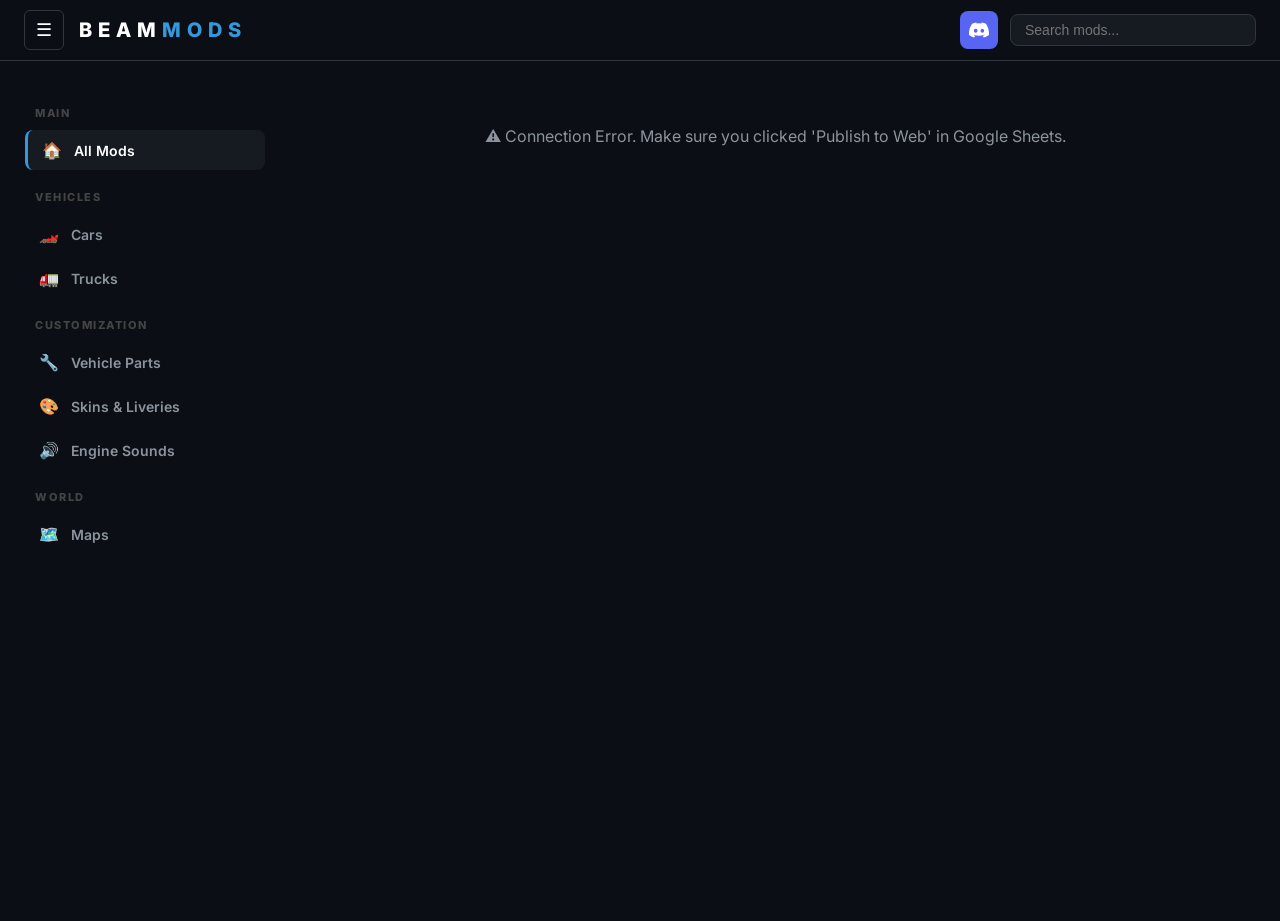
<file: index.html>
<!DOCTYPE html>
<html lang="en">
<head>
    <meta name="description" content="Download premium, high-quality BeamNG.drive mods. Cars, trucks, maps, and parts updated daily.">
<meta name="keywords" content="BeamNG mods, BeamNG.drive, car mods, BeamNG trucks, free beamng mods">
<meta name="author" content="Royal Renderings">
    <meta charset="UTF-8">
    <meta name="viewport" content="width=device-width, initial-scale=1.0">
    <title>BeamMods | Premium BeamNG Mods</title>
    <meta name="google-site-verification" content="c81wDWuOBx9-7Ca7kV4672lI50Vt_GerR7jA64zwGNk" />
    <link href="https://fonts.googleapis.com/css2?family=Inter:wght@400;600;800&display=swap" rel="stylesheet">
    <style>
        :root {
            --bg: #0b0e14;
            --card-bg: #161b22;
            --border: #30363d;
            --accent: #3498db;
            --text-dim: #8b949e;
        }

        body { background-color: var(--bg); color: white; margin: 0; font-family: 'Inter', sans-serif; -webkit-font-smoothing: antialiased; }

        /* HEADER */
        .header { 
            background: var(--bg); border-bottom: 1px solid var(--border); padding: 12px 24px; 
            display: flex; justify-content: space-between; align-items: center; 
            position: sticky; top: 0; z-index: 1000;
        }
        .header-left, .header-right { display: flex; align-items: center; gap: 15px; }

        /* BUTTONS */
        .btn-action {
            background: var(--card-bg); border: 1px solid var(--border); width: 40px; height: 40px;
            border-radius: 8px; cursor: pointer; display: flex; align-items: center; justify-content: center;
            color: white; transition: 0.2s; text-decoration: none; font-size: 18px;
        }
        .btn-action:hover { background: var(--border); border-color: var(--accent); color: var(--accent); }
        
        .discord-btn { background: #5865f2; border: none; }
        .discord-btn:hover { background: #4752c4; transform: translateY(-1px); color: white; }

        .logo { font-weight: 800; letter-spacing: 4px; font-size: 20px; text-transform: uppercase; cursor: pointer; }
        .logo span { color: var(--accent); }

        .search-container { background: #11141a; border: 1px solid var(--border); border-radius: 6px; padding: 0 12px; display: flex; align-items: center; }
        .search-container input { background: transparent; border: none; color: white; padding: 8px 0; width: 180px; outline: none; font-size: 13px; }

        /* LAYOUT */
        .main-layout { display: flex; padding: 25px; gap: 30px; min-height: 90vh; }
        
        .sidebar { width: 240px; flex-shrink: 0; transition: 0.3s ease; }
        .sidebar.hidden { width: 0; opacity: 0; pointer-events: none; margin-right: -30px; transform: translateX(-20px); }

        .sidebar-title { color: #444; font-size: 11px; font-weight: 800; margin: 20px 0 10px 10px; text-transform: uppercase; letter-spacing: 1.5px; }
        .sidebar-link { 
            display: flex; align-items: center; color: var(--text-dim); text-decoration: none; 
            padding: 10px 14px; border-radius: 8px; margin-bottom: 4px; transition: 0.2s; font-weight: 600; font-size: 14px; 
        }
        .sidebar-link:hover { color: white; background: var(--card-bg); }
        .sidebar-link.active { background: var(--card-bg); color: white; border-left: 3px solid var(--accent); }
        .sidebar-link span { margin-right: 12px; font-size: 16px; }

        /* MOD GRID */
        .mods { display: grid; grid-template-columns: repeat(auto-fill, minmax(300px, 1fr)); gap: 25px; width: 100%; align-content: start; }
        .mod-card { background: var(--card-bg); border-radius: 12px; overflow: hidden; border: 1px solid var(--border); transition: 0.3s; cursor: pointer; }
        .mod-card:hover { border-color: var(--accent); transform: translateY(-4px); }
        
        #status-msg { grid-column: 1 / -1; text-align: center; padding: 40px; color: var(--text-dim); font-size: 16px; }
    </style>
</head>
<body>

    <header class="header" style="display: flex; justify-content: space-between; align-items: center; padding: 10px 24px; background: #0b0e14; border-bottom: 1px solid #30363d;">
    
    <div style="display: flex; align-items: center; gap: 15px;">
        <button class="btn-action" onclick="toggleSidebar()" style="background: none; border: 1px solid #30363d; color: white; border-radius: 6px; padding: 5px 8px; cursor: pointer;">
            ☰
        </button>
        <div style="font-weight: 800; font-size: 20px; letter-spacing: 1px;">
            B E A M<span style="color: #3498db;"> M O D S</span>
        </div>
    </div>

    <div style="display: flex; align-items: center; gap: 12px;">
        
        <a href="https://discord.gg/whUdZ2gTTe" target="_blank" style="display: flex; align-items: center; justify-content: center; background: #5865F2; color: white; width: 38px; height: 38px; border-radius: 8px; text-decoration: none; transition: 0.2s;">
            <svg width="20" height="20" fill="currentColor" viewBox="0 0 24 24">
                <path d="M20.317 4.37a19.791 19.791 0 0 0-4.885-1.515.074.074 0 0 0-.079.037c-.21.375-.444.864-.608 1.25a18.27 18.27 0 0 0-5.487 0 11.721 11.721 0 0 0-.617-1.25.077.077 0 0 0-.079-.037 19.736 19.736 0 0 0-4.885 1.515.069.069 0 0 0-.032.027C.533 9.048-.32 13.58.099 18.057a.082.082 0 0 0 .031.057 19.9 19.9 0 0 0 5.993 3.03.078.078 0 0 0 .084-.028 14.09 14.09 0 0 0 1.226-1.994.076.076 0 0 0-.041-.106 13.107 13.107 0 0 1-1.872-.892.077.077 0 0 1-.008-.128 10.2 10.2 0 0 0 .372-.292.074.074 0 0 1 .077-.01c3.928 1.793 8.18 1.793 12.062 0a.074.074 0 0 1 .078.01c.12.098.246.198.373.292a.077.077 0 0 1-.006.127 12.299 12.299 0 0 1-1.873.892.077.077 0 0 0-.041.107c.36.698.772 1.362 1.225 1.993a.076.076 0 0 0 .084.028 19.839 19.839 0 0 0 6.002-3.03.077.077 0 0 0 .032-.054c.5-5.177-.838-9.674-3.549-13.66a.06.06 0 0 0-.031-.03zM8.02 15.33c-1.183 0-2.157-1.085-2.157-2.419 0-1.333.956-2.419 2.157-2.419 1.21 0 2.176 1.096 2.157 2.42 0 1.333-.956 2.418-2.157 2.418zm7.975 0c-1.183 0-2.157-1.085-2.157-2.419 0-1.333.955-2.419 2.157-2.419 1.21 0 2.176 1.096 2.157 2.42 0 1.333-.946 2.418-2.157 2.418z"/>
            </svg>
        </a>

        <div style="background: #161b22; border: 1px solid #30363d; border-radius: 8px; padding: 6px 12px; display: flex; align-items: center; width: 220px;">
            <input type="text" id="search" placeholder="Search mods..." onkeyup="searchMods()" 
                   style="background: none; border: none; color: white; outline: none; width: 100%; font-size: 14px;">
        </div>

    </div>
</header>
    <main class="main-layout">
        <aside class="sidebar" id="sidebar-menu">
            <div class="sidebar-title">Main</div>
            <a href="javascript:void(0)" class="sidebar-link active" onclick="filterSelection('all', this)"><span>🏠</span> All Mods</a>
            
            <div class="sidebar-title">Vehicles</div>
            <a href="javascript:void(0)" class="sidebar-link" onclick="filterSelection('cars', this)"><span>🏎️</span> Cars</a>
            <a href="javascript:void(0)" class="sidebar-link" onclick="filterSelection('trucks', this)"><span>🚛</span> Trucks</a>
            
            <div class="sidebar-title">Customization</div>
            <a href="javascript:void(0)" class="sidebar-link" onclick="filterSelection('parts', this)"><span>🔧</span> Vehicle Parts</a>
            <a href="javascript:void(0)" class="sidebar-link" onclick="filterSelection('skins', this)"><span>🎨</span> Skins & Liveries</a>
            <a href="javascript:void(0)" class="sidebar-link" onclick="filterSelection('engine sounds', this)"><span>🔊</span> Engine Sounds</a>

            <div class="sidebar-title">World</div>
            <a href="javascript:void(0)" class="sidebar-link" onclick="filterSelection('maps', this)"><span>🗺️</span> Maps</a>
        </aside>

        <section class="mods" id="mods">
            <div id="status-msg">Loading premium mods...</div>
        </section>
    </main>

    <script src="script.js"></script>
</body>
</html>
</file>
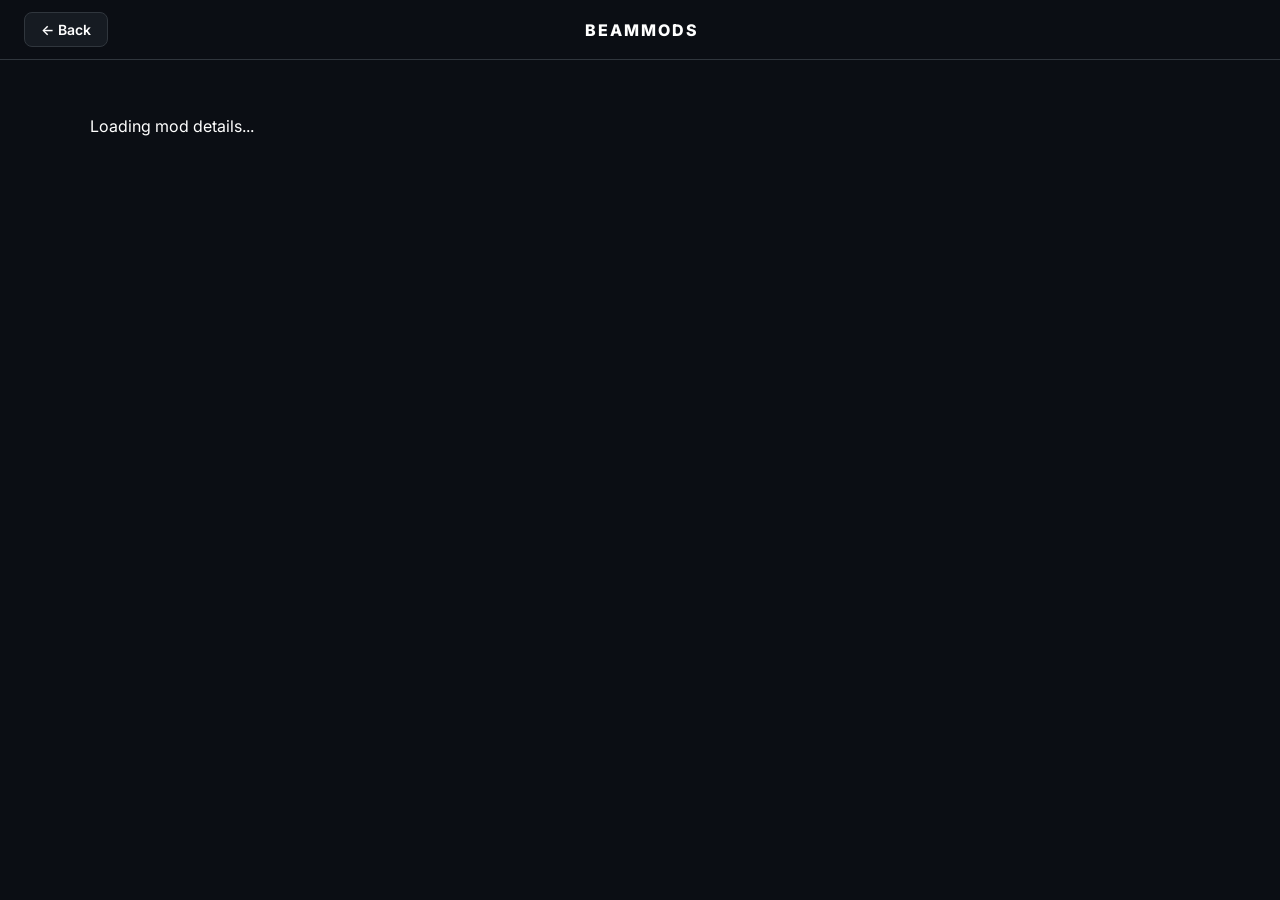
<file: details.html>
<!DOCTYPE html>
<html lang="en">
<head>
    <meta charset="UTF-8">
    <meta name="viewport" content="width=device-width, initial-scale=1.0">
    <title>Mod Details | BeamMods</title>
    <link href="https://fonts.googleapis.com/css2?family=Inter:wght@400;600;800&display=swap" rel="stylesheet">
    <style>
        :root { --bg: #0b0e14; --card-bg: #161b22; --border: #30363d; --accent: #3498db; --text-dim: #8b949e; }
        body { background-color: var(--bg); color: white; margin: 0; font-family: 'Inter', sans-serif; }
        .header { background: var(--bg); border-bottom: 1px solid var(--border); padding: 12px 24px; display: flex; align-items: center; justify-content: space-between; }
        .back-btn { background: var(--card-bg); border: 1px solid var(--border); padding: 8px 16px; border-radius: 8px; color: white; text-decoration: none; font-size: 14px; font-weight: 600; transition: 0.2s; }
        .back-btn:hover { border-color: var(--accent); background: var(--border); }
        .container { max-width: 1100px; margin: 40px auto; padding: 0 20px; display: grid; grid-template-columns: 1fr 350px; gap: 40px; }
        .mod-image { width: 100%; border-radius: 12px; border: 1px solid var(--border); aspect-ratio: 16/9; object-fit: cover; }
        .info-box { background: var(--card-bg); border: 1px solid var(--border); border-radius: 12px; padding: 30px; height: fit-content; position: sticky; top: 20px; }
        .mod-title { font-size: 32px; font-weight: 800; margin: 15px 0 5px 0; }
        .mod-author { color: var(--accent); font-weight: 600; margin-bottom: 25px; display: block; }
        .description { line-height: 1.8; color: #cbd5e0; font-size: 16px; margin-top: 25px; white-space: pre-wrap; }
        .download-btn { display: block; text-align: center; background: #238636; color: white; padding: 18px; border-radius: 10px; text-decoration: none; font-weight: 800; font-size: 18px; margin-top: 25px; transition: 0.3s; }
        .download-btn:hover { filter: brightness(1.1); transform: translateY(-2px); }
        .tag-pill { background: #232a35; color: var(--accent); padding: 5px 12px; border-radius: 6px; font-size: 12px; font-weight: 700; text-transform: uppercase; letter-spacing: 1px; }
        @media (max-width: 850px) { .container { grid-template-columns: 1fr; } .info-box { position: relative; top: 0; } }
    </style>
</head>
<body>

    <header class="header">
        <a href="index.html" class="back-btn">← Back</a>
        <div style="font-weight: 800; letter-spacing: 2px;">BEAM<span>MODS</span></div>
        <div style="width: 80px;"></div>
    </header>

    <div class="container" id="mod-details">
        <p>Loading mod details...</p>
    </div>

    <script>
        const SHEET_URL = 'https://docs.google.com/spreadsheets/d/1O-ShYPauFxMhzSSMtBtjYNJWiRSucc0yIKweex6fgis/gviz/tq?tqx=out:csv';

        async function loadDetails() {
            const params = new URLSearchParams(window.location.search);
            const rawId = params.get('id');
            if (!rawId) return;

            const targetName = decodeURIComponent(rawId).trim().toLowerCase();

            try {
                const response = await fetch(SHEET_URL);
                const csvText = await response.text();
                const allMods = parseCSV(csvText);
                
                // Find mod where name matches the URL
                const mod = allMods.find(m => m.name && m.name.trim().toLowerCase() === targetName);

                if (mod) { 
                    renderPage(mod); 
                } else { 
                    document.getElementById('mod-details').innerHTML = "<h2>Mod not found!</h2>"; 
                }
            } catch (e) {
                document.getElementById('mod-details').innerHTML = "<h2>Connection Error</h2>";
            }
        }

        function parseCSV(text) {
            const lines = text.split(/\r?\n/);
            const headers = lines[0].split(',').map(h => h.replace(/"/g, '').trim().toLowerCase());
            const result = [];
            for (let i = 1; i < lines.length; i++) {
                if (!lines[i].trim()) continue;
                const values = lines[i].split(/,(?=(?:(?:[^"]*"){2})*[^"]*$)/);
                const obj = {};
                headers.forEach((header, index) => {
                    let val = values[index] || "";
                    obj[header] = val.replace(/^"|"$/g, '').trim();
                });
                result.push(obj);
            }
            return result;
        }

        function renderPage(mod) {
            const container = document.getElementById('mod-details');
            container.innerHTML = `
                <div>
                    <img src="${mod.image}" class="mod-image" onerror="this.src='https://via.placeholder.com/800x450?text=Image+Not+Found'">
                    <div class="description">${mod.description || 'No description provided.'}</div>
                </div>
                <div class="info-box">
                    <span class="tag-pill">${mod.tag || 'VERIFIED'}</span>
                    <h1 class="mod-title">${mod.name}</h1>
                    <span class="mod-author">by ${mod.author}</span>
                    <p style="font-size: 14px; color: var(--text-dim);">Category: <b style="color:white;">${mod.category}</b></p>
                    <a href="${mod.link}" target="_blank" class="download-btn">Download Mod</a>
                </div>
            `;
            document.title = mod.name + " | BeamMods";
        }

        window.onload = loadDetails;
    </script>
</body>
</html>
</file>
